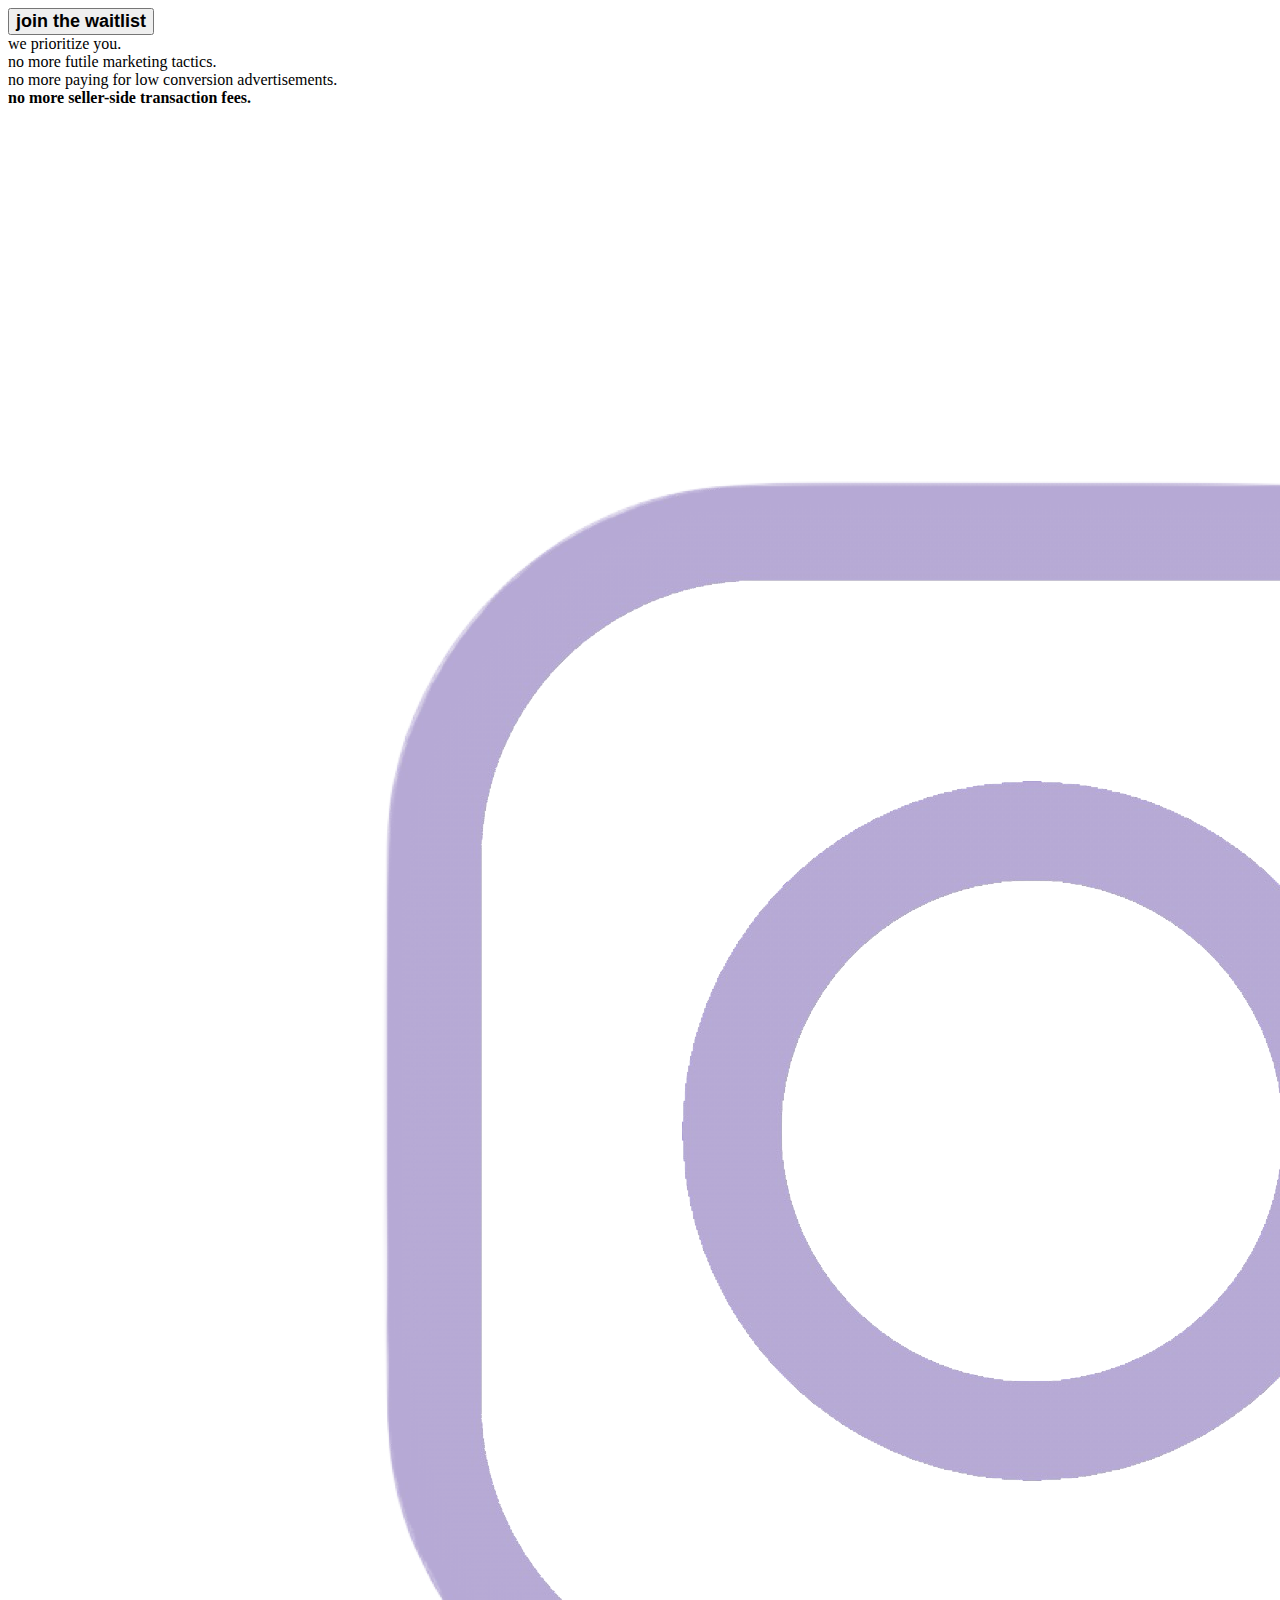
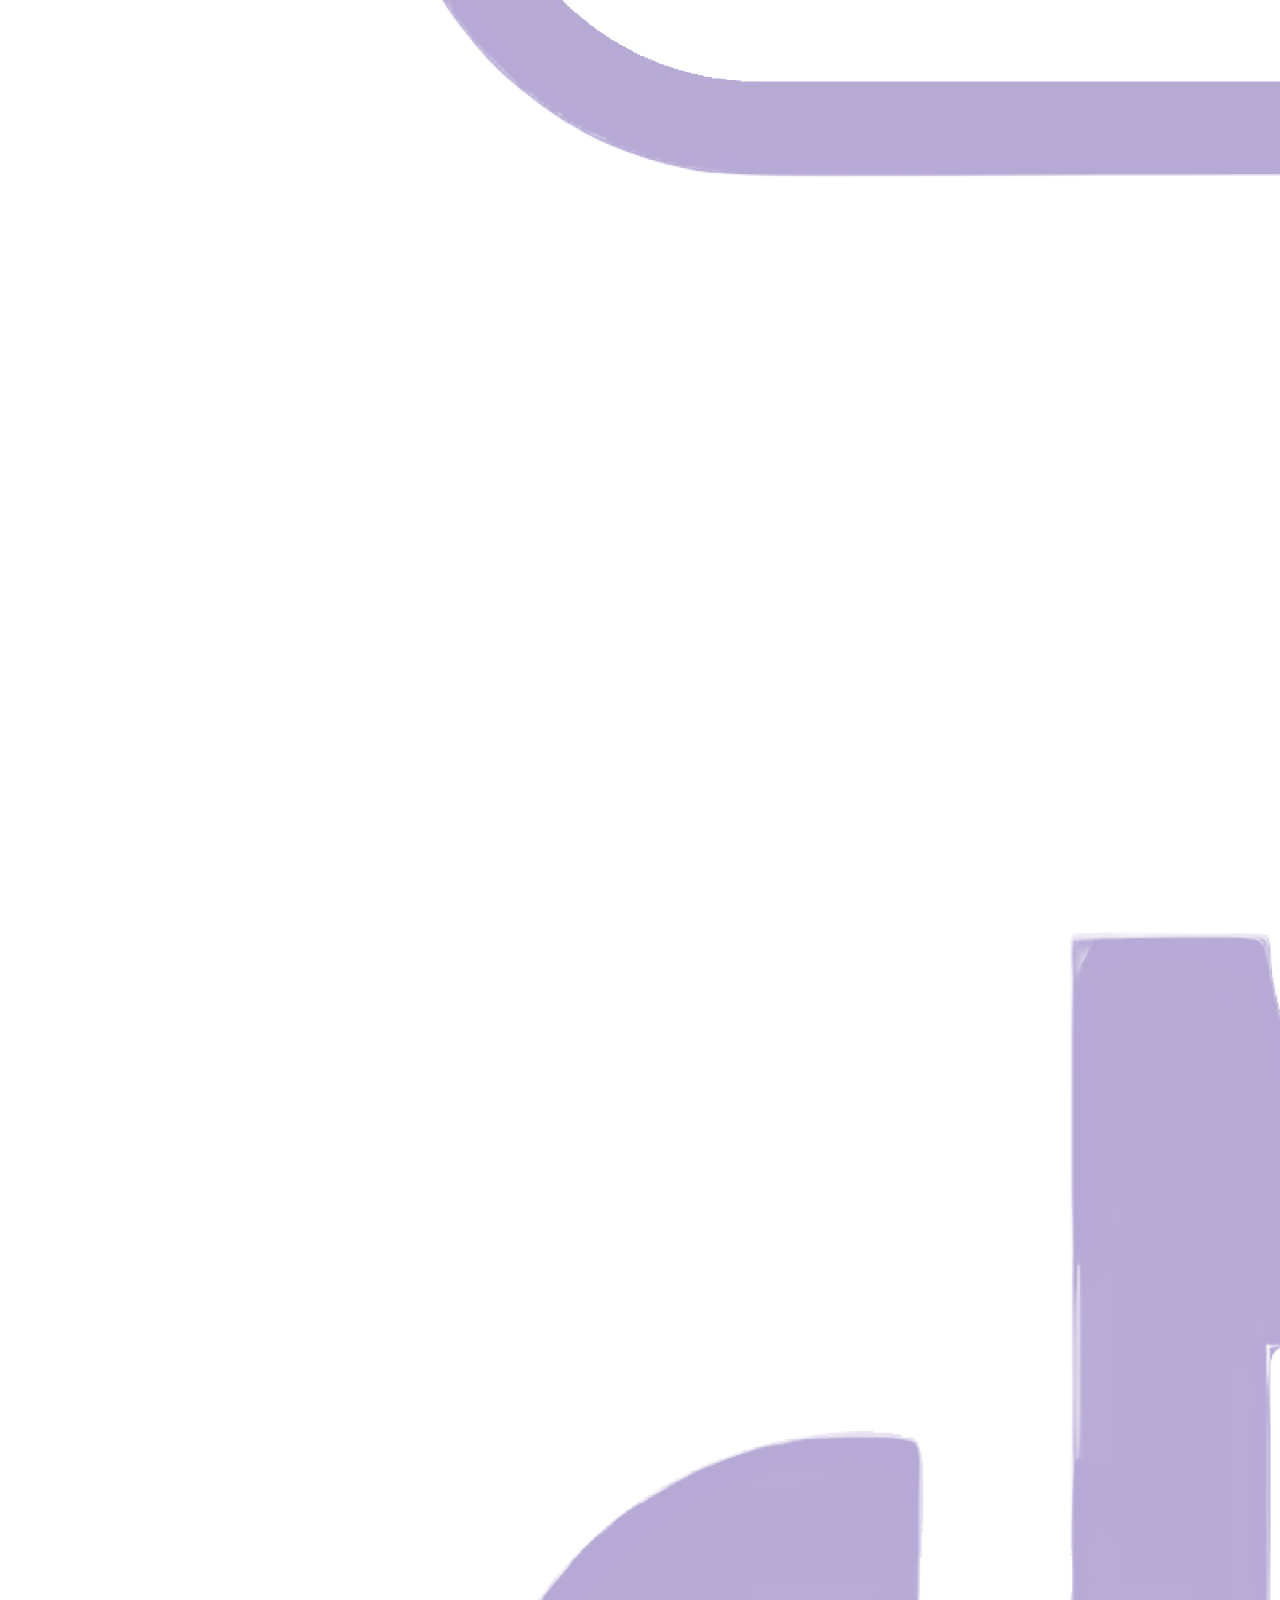
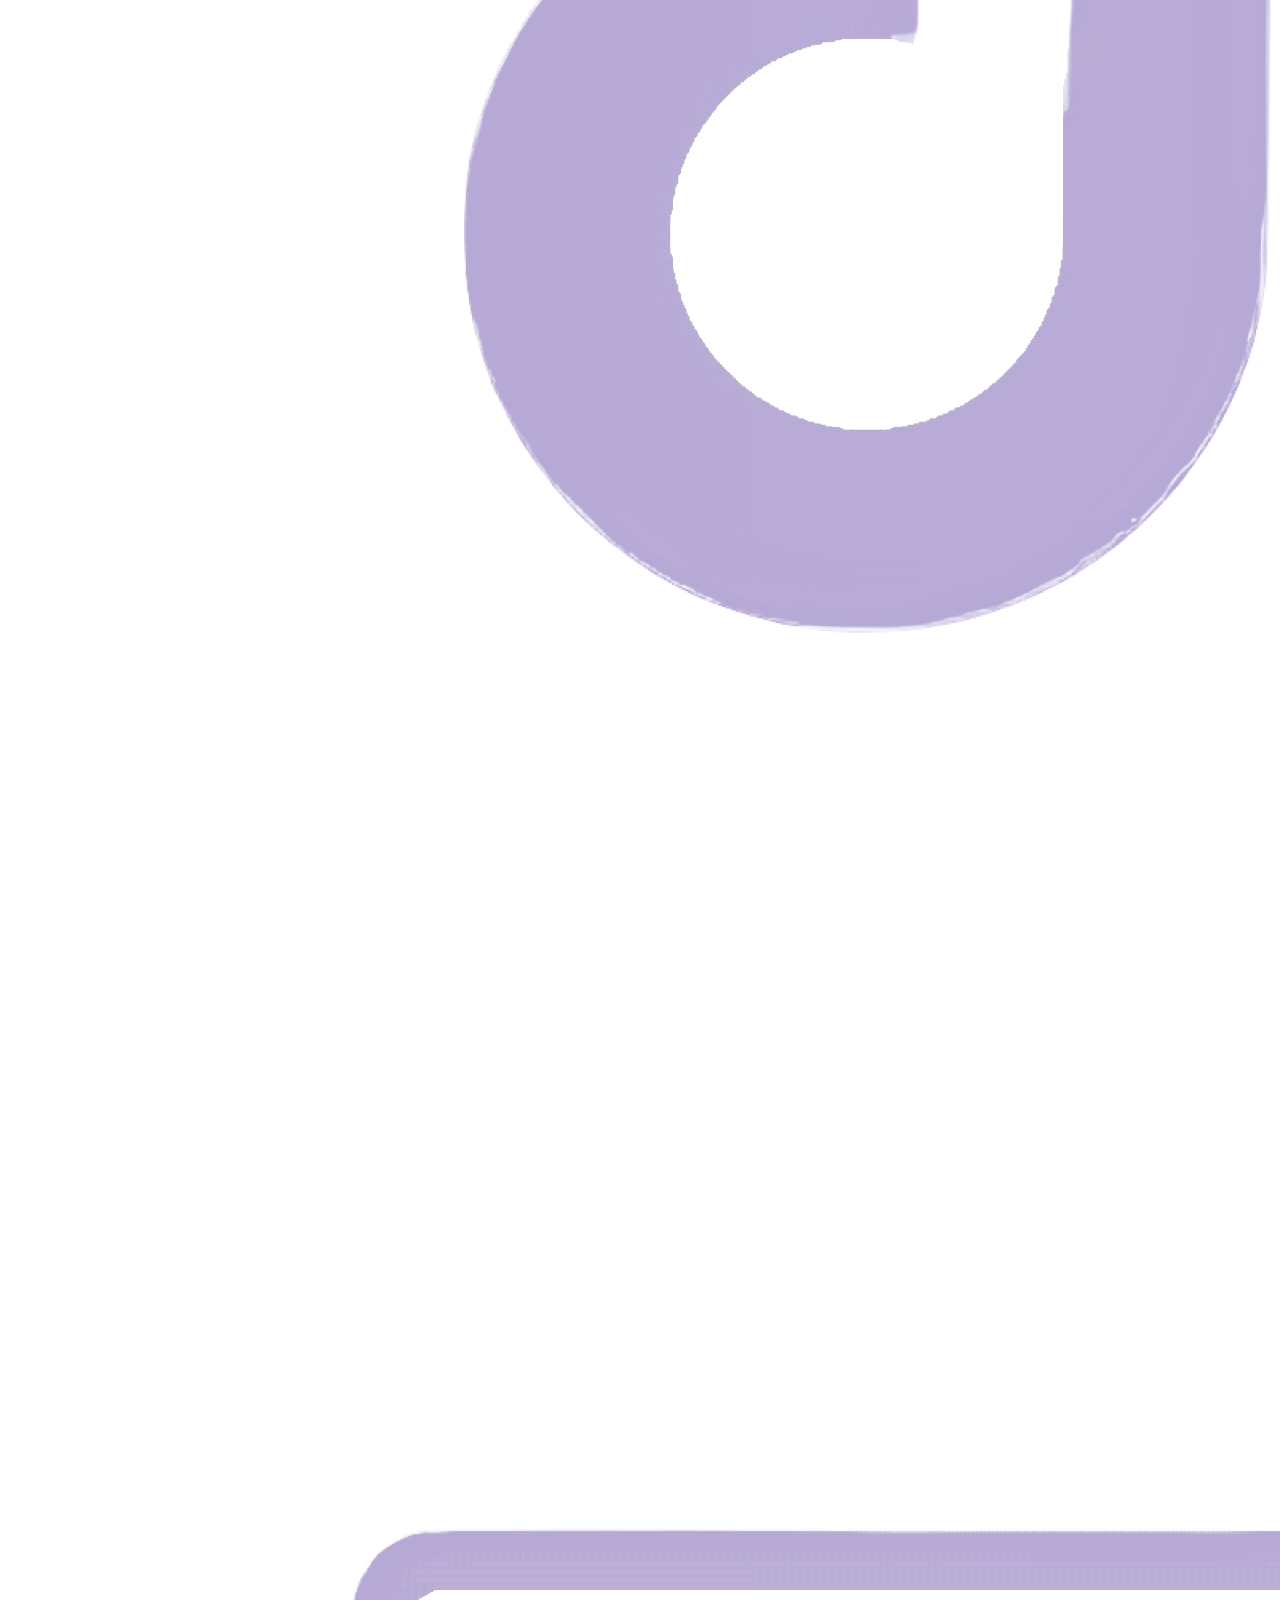
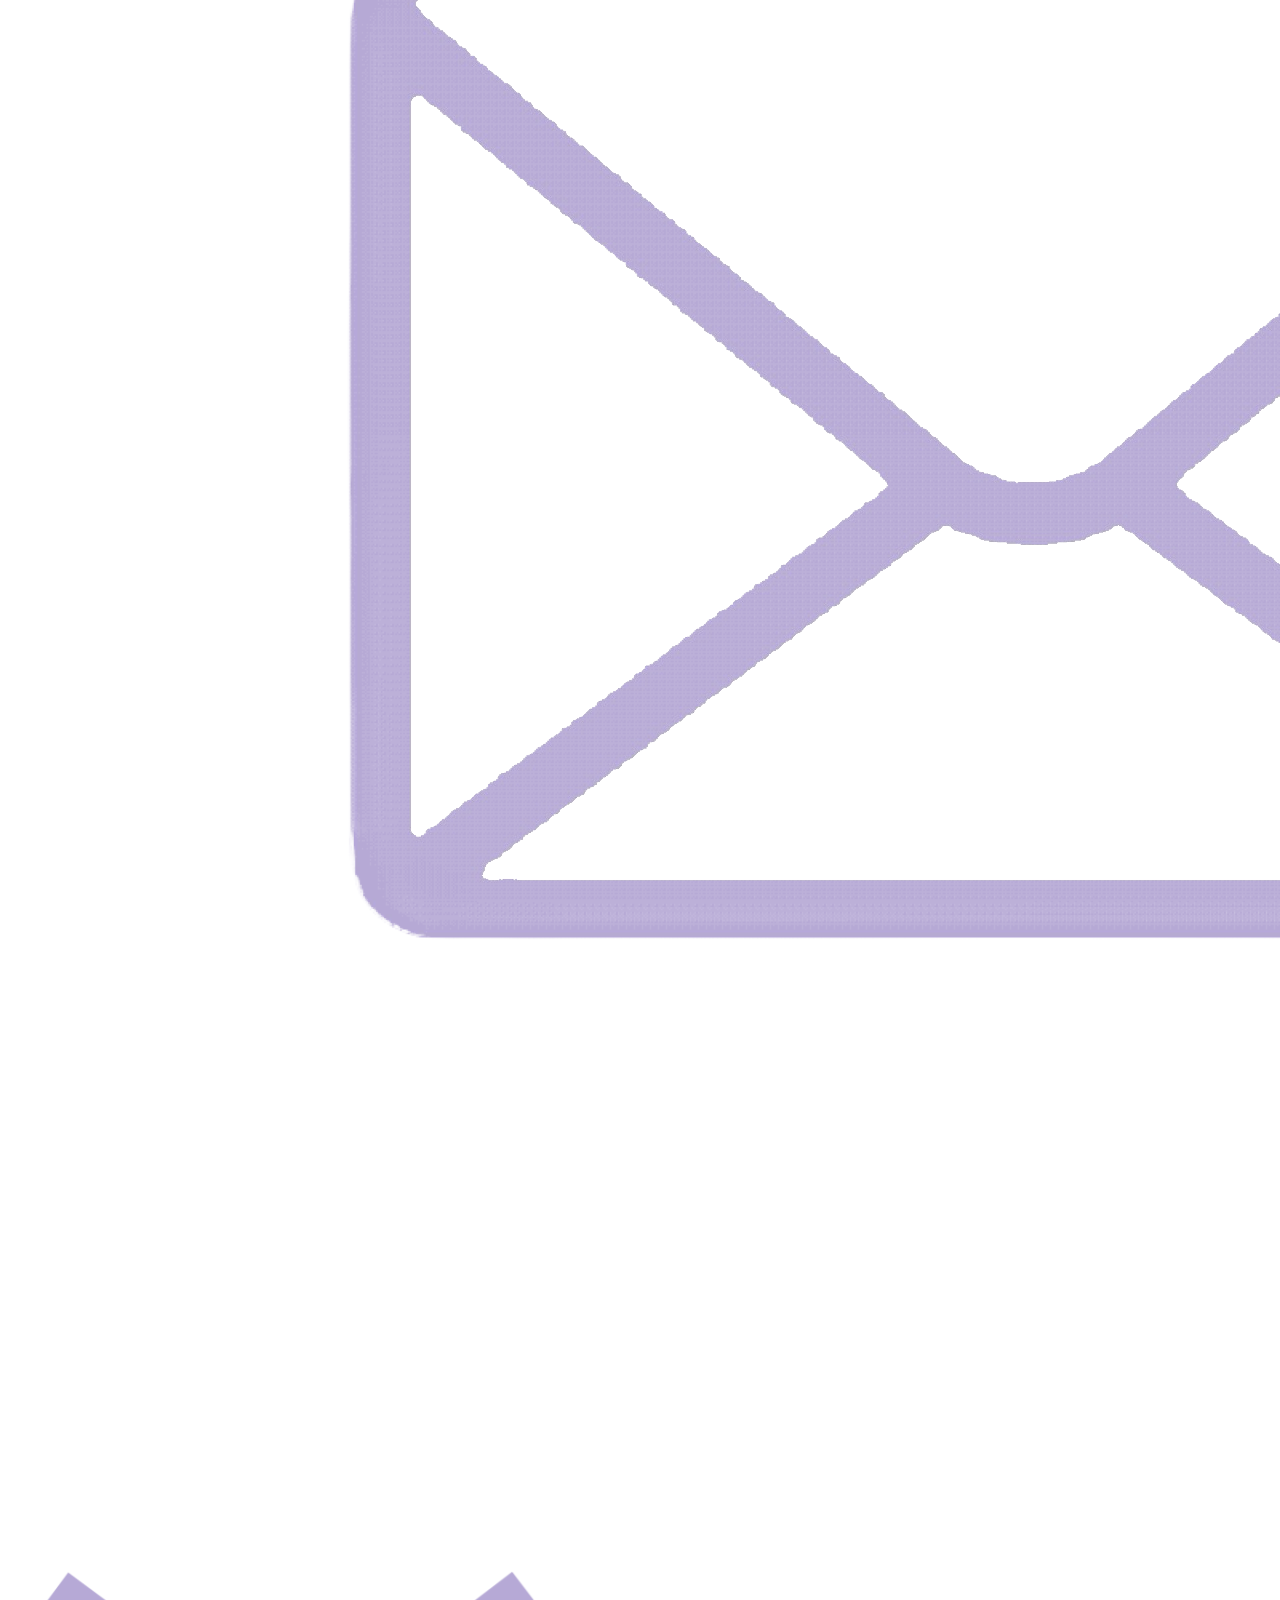
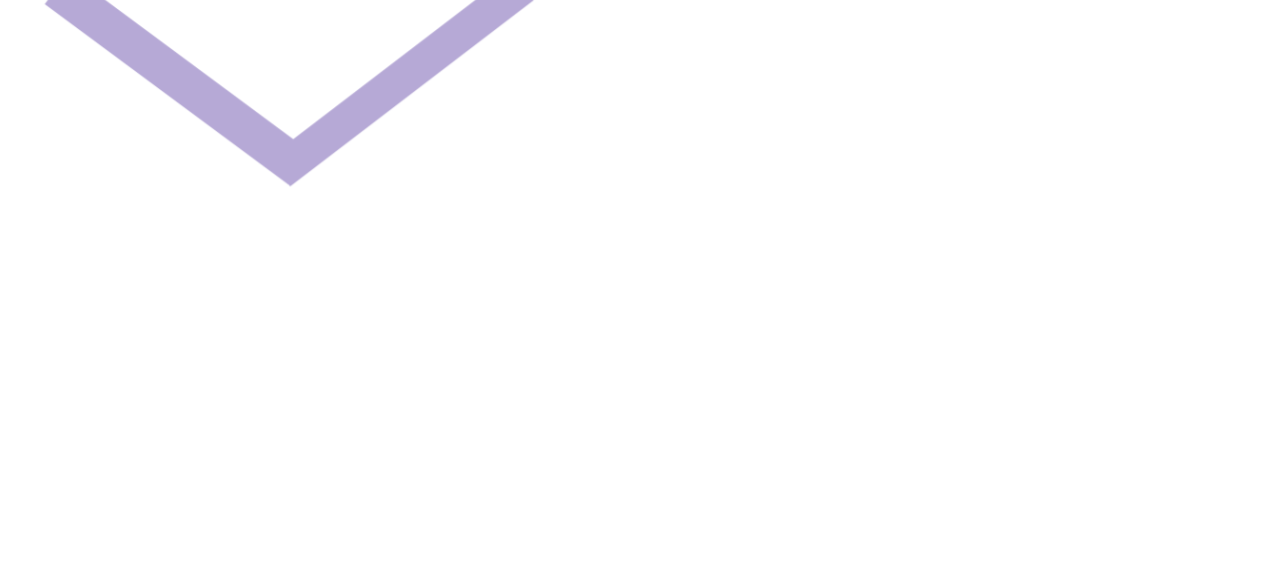
<file: about.html>
<!DOCTYPE html> 

<html>
  <head>
    <link rel="stylesheet" href="aboutstyles.css">
    <link href="https://unpkg.com/aos@2.3.1/dist/aos.css" rel="stylesheet">
  </head>
  <body>
    <div id="top-div">
      <button class="waitlist-button" href="index.html">
        <div style="font-family: Arial, Helvetica, sans-serif;
        font-size: 18px;">
          <b>join the waitlist</b>
        </div>
      </button>
    </div>
    <div id="centered-div">
    
      <div class="header" id="arial">we prioritize you.</div>

      <div class="larger-space-block"></div>
    
      <div id="times">no more futile marketing tactics.</div>

      <div class="smaller-space-block"></div>
    
      <div id="times">no more paying for low conversion advertisements.</div>

      <div class="smaller-space-block"></div>

      <div id="times"><b>no more seller-side transaction fees.</b></div>
    
      <div class="smaller-space-block"></div>
    
      <div class="image-container">
          <a href="https://instagram.com" target="_blank">
              <img src="instagram.PNG" alt="haha" class="instagram">
          </a>
    
          <a href="https://tiktok.com" target="_blank">
              <img src="tiktok.PNG" alt="haha" class="instagram">
          </a>
  
          <a href="mailto:Ditzyus.co@gmail.com" target="_blank">
            <img src="gmail.PNG" alt="haha" class="instagram">
        </a>
      </div>

      <a href="#about-div"> 
          <img src="scrollimage1.png" alt="haha" class="scrollimage">
      </a>

  </div>

    </div>

<div data-aos="fade-up"
      data-aos-duration="2200">
    
    <div id="about-div">
      <div id="ERC">
        <b>ELEVATE</b> YOUR BUSINESS.
      </div>
      <div id="ERC">
        <b>REACH</b> THE RIGHT CUSTOMERS.
      </div>
      <div id="ERC">
        <b>CONNECT</b> WITH OTHER OWNERS.
      </div>
      <div id="ERC">
        IT'S <b><i>THAT EASY.</i></b>
      </div>

      <div class="xl-space-block"></div>

      <div style="font-family: 'Times New Roman', Times, serif;
      font-size: 25px;
      color: #b6a9d6;">
        ditzy is a platform where entrepeneurs can easily sell, connect, and 
        collaborate with their local college community and further. with ditzy, current or soon-to-be 
        business owners no longer have to worry about reaching the rights customers.
      </div>

      <div class="larger-space-block"></div>
      <div class="smaller-space-block"></div>

      <div style="font-family: 'Times New Roman', Times, serif;
      font-size: 25px;
      color: #b6a9d6;">
        our platform ensures that your products and services are visible to the local college
        community and beyond, providing tools for seamless integration, effective marketing,
        and meaningful connections.
      </div>
    </div>
  </div>
  <script src="https://unpkg.com/aos@2.3.1/dist/aos.js"></script>
  <script>
    AOS.init();
  </script>
  </body>
</html>
</file>
<file: aboutstyles.css>

</file>
